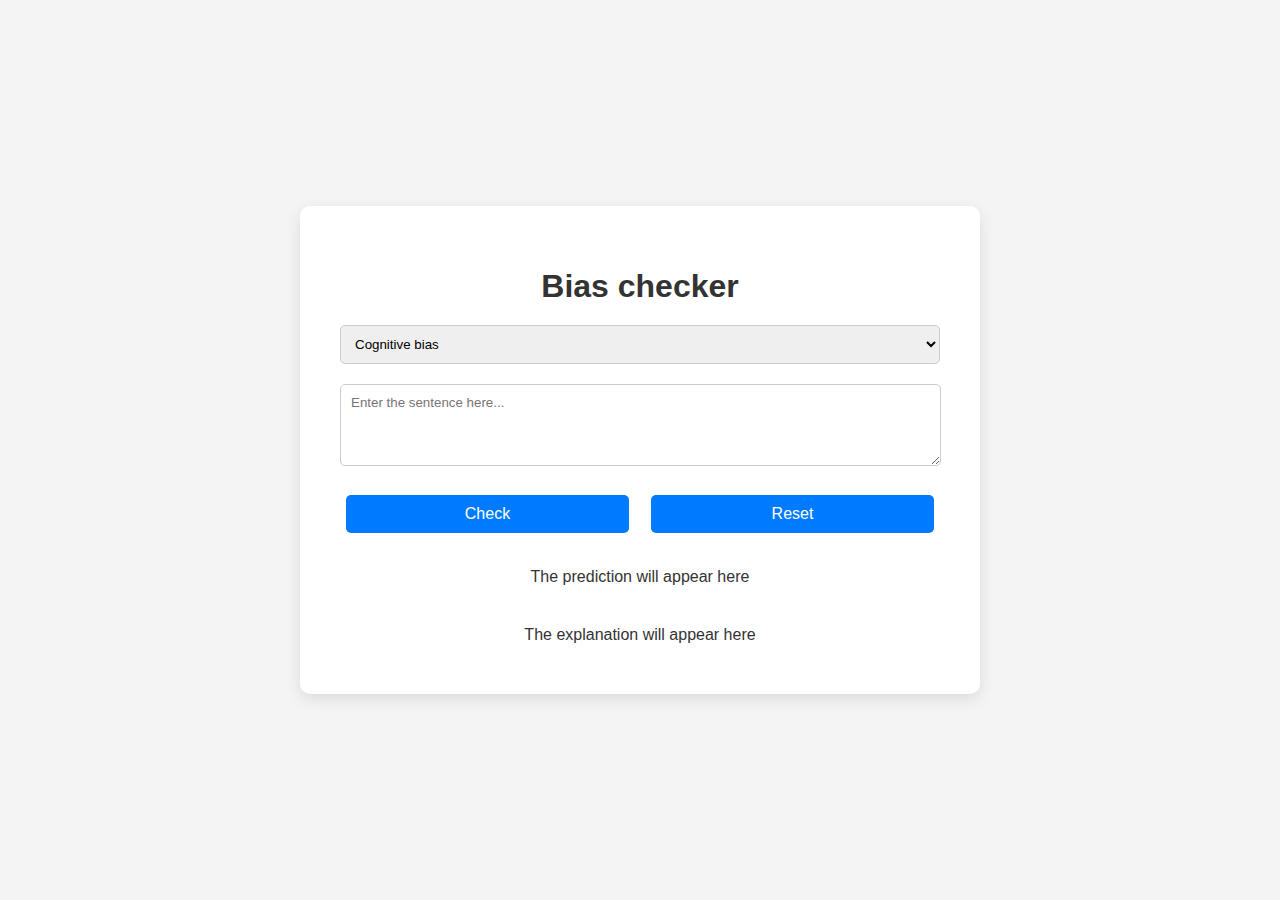
<file: demo/index.html>
<!DOCTYPE html>
<html lang="en">
<head>
    <meta charset="UTF-8">
    <meta name="viewport" content="width=device-width, initial-scale=1.0">
    <title>Bias checker</title>
    <link rel="stylesheet" href="../static/styles.css">
</head>
<body>
    <div class="container">
        <h1>Bias checker</h1>
        <form id="prediction_form" method="post">
            <select name="task" id="task" required>
                <option value="cognitive-bias">Cognitive bias</option>
                <option value="fake-news">Fake news</option>
                <option value="gender-bias">Gender bias</option>
                <option value="hate-speech">Hate speech</option>
                <option value="linguistic-bias">Linguistic bias</option>
                <option value="political-bias">Political bias</option>
                <option value="racial-bias">Racial bias</option>
            </select>

            <textarea name="sentence" rows="4" required placeholder="Enter the sentence here..."></textarea>

            <div class="button-container">
                <button type="submit">Check</button>
                <button type="button" onclick="reset_form()">Reset</button>
            </div>
        </form>

        <div id="prediction">The prediction will appear here</div>
        <div id="explained">The explanation will appear here</div>
    </div>

    <script>
        document.getElementById('prediction_form').addEventListener('submit', function(event) {
            event.preventDefault();
            const form_data = new FormData(this);
            fetch('/predict', {
                method: 'POST',
                body: form_data
            })
            .then(response => response.json())
            .then(data => {
                document.getElementById('prediction').textContent = data.prediction === 1
                    ? 'The sentence contains bias'
                    : 'The sentence does not contain bias';
                document.getElementById('explained').innerHTML = data.explained_text || 'No explanation available';
            })
            .catch(error => {
                console.error('Error:', error);
                document.getElementById('prediction').textContent = 'An error occurred. Please try again later.';
            });
        });

        function reset_form() {
            document.getElementById('prediction').textContent = 'The prediction will appear here';
            document.getElementById('explained').innerHTML = 'Highlighted text will appear here';
            document.getElementById('prediction_form').reset();
        }
    </script>
</body>
</html>
</file>
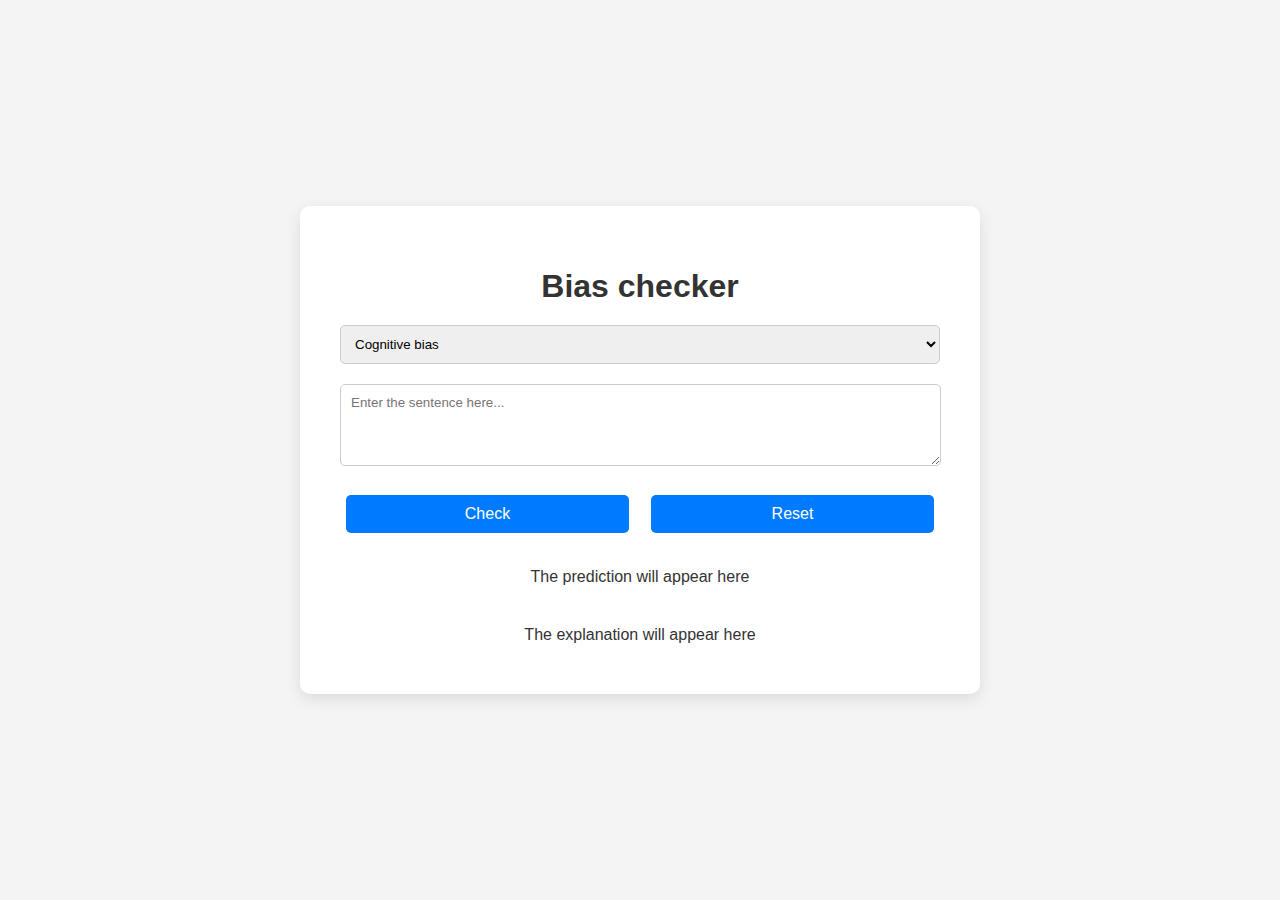
<file: app/demo/index.html>
<!DOCTYPE html>
<html lang="en">
<head>
    <meta charset="UTF-8">
    <meta name="viewport" content="width=device-width, initial-scale=1.0">
    <title>Bias checker</title>
    <link rel="stylesheet" href="../static/styles.css">
</head>
<body>
    <div class="container">
        <h1>Bias checker</h1>
        <form id="prediction_form" method="post">
            <input type="hidden" name="explain" value="true">

            <select name="task" id="task" required>
                <option value="cognitive-bias">Cognitive bias</option>
                <option value="fake-news">Fake news</option>
                <option value="gender-bias">Gender bias</option>
                <option value="hate-speech">Hate speech</option>
                <option value="linguistic-bias">Linguistic bias</option>
                <option value="political-bias">Political bias</option>
                <option value="racial-bias">Racial bias</option>
            </select>

            <textarea name="sentence" rows="4" required placeholder="Enter the sentence here..."></textarea>

            <div class="button-container">
                <button type="submit">Check</button>
                <button type="button" onclick="reset_form()">Reset</button>
            </div>
        </form>

        <div id="prediction">The prediction will appear here</div>
        <div id="explained">The explanation will appear here</div>
    </div>

    <script>
        document.getElementById('prediction_form').addEventListener('submit', function(event) {
            event.preventDefault();
            const form_data = new FormData(this);
            fetch('/predict', {
                method: 'POST',
                body: form_data
            })
            .then(response => response.json())
            .then(data => {
                document.getElementById('prediction').textContent = data.prediction === 1
                    ? 'The sentence contains bias'
                    : 'The sentence does not contain bias';
                document.getElementById('explained').innerHTML = data.explained_text || 'No explanation available';
            })
            .catch(error => {
                console.error('Error:', error);
                document.getElementById('prediction').textContent = 'An error occurred. Please try again later.';
            });
        });

        function reset_form() {
            document.getElementById('prediction').textContent = 'The prediction will appear here';
            document.getElementById('explained').innerHTML = 'Highlighted text will appear here';
            document.getElementById('prediction_form').reset();
        }
    </script>
</body>
</html>
</file>
<file: static/styles.css>
body {
    display: flex;
    justify-content: center;
    align-items: center;
    height: 100vh;
    margin: 0;
    font-family: 'Segoe UI', Tahoma, Geneva, Verdana, sans-serif;
    background-color: #f4f4f4;
    color: #333;
}

.container {
    text-align: center;
    background-color: white;
    padding: 40px;
    border-radius: 10px;
    box-shadow: 0 5px 15px rgba(0, 0, 0, 0.1);
    width: 90%;
    max-width: 600px;
}

h1 {
    margin-bottom: 20px;
}

select {
    width: 100%;
    margin-bottom: 20px;
    padding: 10px;
    border-radius: 5px;
    border: 1px solid #ccc;
    font-family: 'Segoe UI', Tahoma, Geneva, Verdana, sans-serif;
}

textarea {
    width: 96.5%;
    margin-bottom: 20px;
    padding: 10px;
    border-radius: 5px;
    border: 1px solid #ccc;
    font-family: 'Segoe UI', Tahoma, Geneva, Verdana, sans-serif;
}

.button-container {
    display: flex;
    justify-content: space-between; /* Adjust the space between buttons */
    gap: 10px; /* Optional: Add space between buttons */
}

button {
    width: 48%;
            padding: 10px 20px;
    background-color: #007BFF;
    color: white;
    border: none;
    border-radius: 5px;
    cursor: pointer;
    margin: 5px 1%;
    font-size: 16px;
}

button:hover {
    background-color: #0056b3;
}

#prediction, #explained {
    margin-top: 20px;
    padding: 10px;
    border-radius: 5px;
    font-size: 16px;
}
</file>
<file: app/static/styles.css>
body {
    display: flex;
    justify-content: center;
    align-items: center;
    height: 100vh;
    margin: 0;
    font-family: 'Segoe UI', Tahoma, Geneva, Verdana, sans-serif;
    background-color: #f4f4f4;
    color: #333;
}

.container {
    text-align: center;
    background-color: white;
    padding: 40px;
    border-radius: 10px;
    box-shadow: 0 5px 15px rgba(0, 0, 0, 0.1);
    width: 90%;
    max-width: 600px;
}

h1 {
    margin-bottom: 20px;
}

select {
    width: 100%;
    margin-bottom: 20px;
    padding: 10px;
    border-radius: 5px;
    border: 1px solid #ccc;
    font-family: 'Segoe UI', Tahoma, Geneva, Verdana, sans-serif;
}

textarea {
    width: 96.5%;
    margin-bottom: 20px;
    padding: 10px;
    border-radius: 5px;
    border: 1px solid #ccc;
    font-family: 'Segoe UI', Tahoma, Geneva, Verdana, sans-serif;
}

.button-container {
    display: flex;
    justify-content: space-between; /* Adjust the space between buttons */
    gap: 10px; /* Optional: Add space between buttons */
}

button {
    width: 48%;
            padding: 10px 20px;
    background-color: #007BFF;
    color: white;
    border: none;
    border-radius: 5px;
    cursor: pointer;
    margin: 5px 1%;
    font-size: 16px;
}

button:hover {
    background-color: #0056b3;
}

#prediction, #explained {
    margin-top: 20px;
    padding: 10px;
    border-radius: 5px;
    font-size: 16px;
}
</file>
